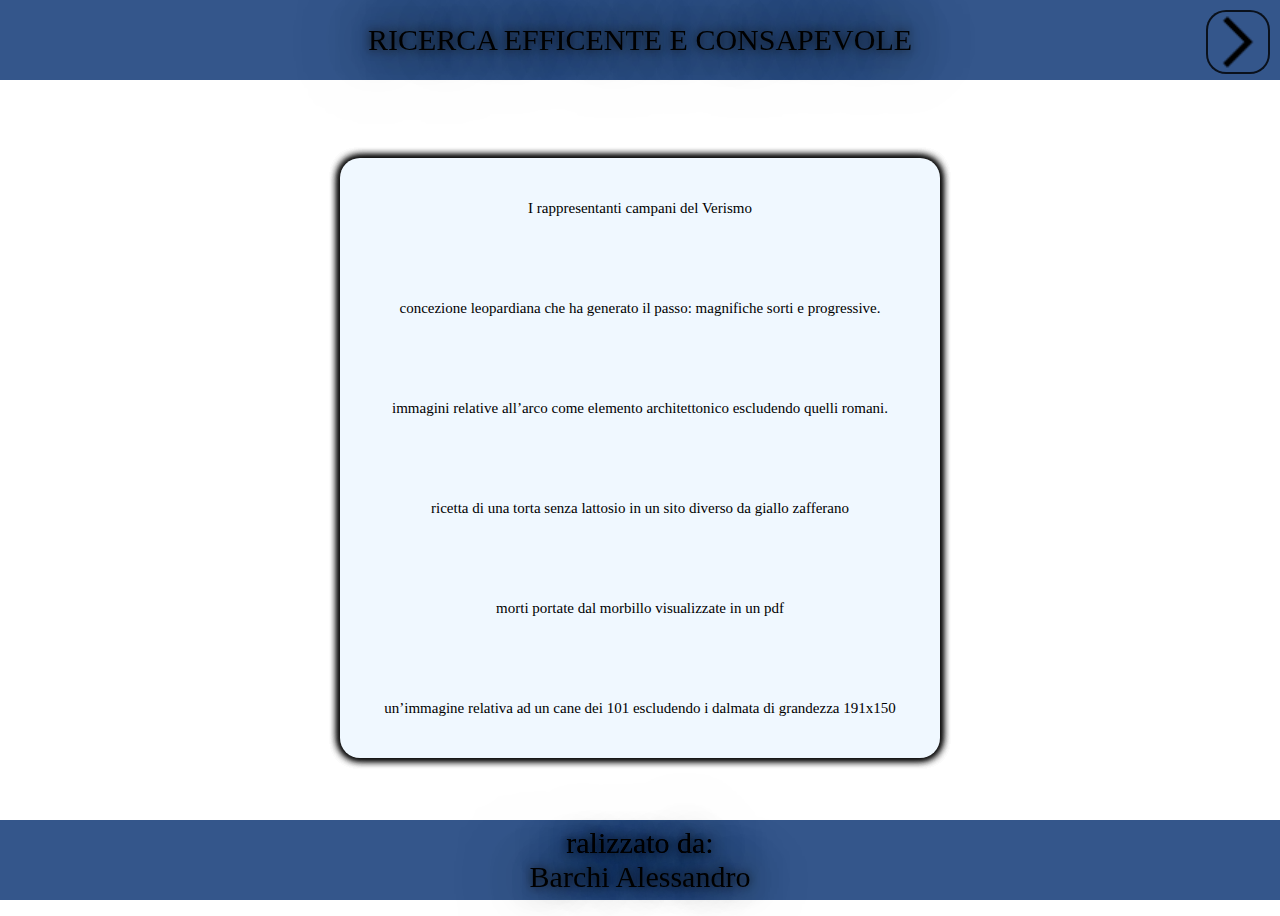
<file: ed civica/index.html>
<!DOCTYPE html>
<html lang="en">
<head>
    <meta charset="UTF-8">
    <meta name="viewport" content="width=device-width, initial-scale=1.0">
    <meta http-equiv="X-UA-Compatible" content="ie=edge">
    <title>ed. civica</title>
    <link rel="stylesheet" href="style/style.css"> 
</head>
<body>
    <header>
        <span class="grande">RICERCA EFFICENTE E CONSAPEVOLE</span>
            <a href="pag1.html"><div class="icona"></div></a>
        
    </header>
    <main class="pagina">
        <div class="padre">
                <span>I rappresentanti campani del Verismo</span>
            <div class="figlio">
                <a href="https://www.google.com/search?client=firefox-b-d&q=I+rappresentanti+campani+del+Verismo" target="_blanck">I rappresentanti campani del Verismo</a>
            </div>
        </div>
        <div class="padre">
                <span>concezione leopardiana che ha generato il passo: magnifiche sorti e progressive.</span> 
            <div class="figlio">
                <a href="https://www.google.com/search?q=La+concezione+leopardiana+che+ha+generato+il+passo%3A+magnifiche+sorti+e+progressive+filetype%3A+pdf&client=firefox-b-d&ei=lFHSY8bhGb2ckdUPuMeV8A0&ved=0ahUKEwjG-7uq_-T8AhU9TqQEHbhjBd4Q4dUDCA4&uact=5&oq=La+concezione+leopardiana+che+ha+generato+il+passo%3A+magnifiche+sorti+e+progressive+filetype%3A+pdf&gs_lcp=Cgxnd3Mtd2l6LXNlcnAQAzoWCAAQ6gIQtAIQigMQtwMQ1AMQ5QIYAUoECEEYAEoECEYYAFDTB1jmPmCFQmgCcAF4AIABdIgBkQuSAQQxNi4xmAEAoAEBoAECsAEKwAEB2gEECAEYBw&sclient=gws-wiz-serp" target="_blanck">La risposta deve essere contenuta in un pdf</a>
            </div>
        </div>
        <div class="padre">
                <span> immagini relative all’arco come elemento architettonico escludendo quelli romani.</span>
            <div class="figlio">
                <a href="https://www.google.com/search?q=l%27arco+come+elemento+architettonico+escludendo+quelli+romani+image+size%3A+800x600&tbm=isch&ved=2ahUKEwjM29DiguX8AhW6micCHfYaAsAQ2-cCegQIABAA&oq=l%27arco+come+elemento+architettonico+escludendo+quelli+romani+image+size%3A+800x600&gs_lcp=CgNpbWcQA1DiBVidD2C1K2gAcAB4AIABUYgB4AGSAQEzmAEAoAEBqgELZ3dzLXdpei1pbWfAAQE&sclient=img&ei=L1XSY4yIH7q1nsEP9rWIgAw&bih=938&biw=1903&client=firefox-b-d&hl=it" target="_blanck">Le immagini 800x600</a>
            </div>
        </div>
        <div class="padre">
                <span>ricetta di una torta senza lattosio in un sito diverso da giallo zafferano</span>
            <div class="figlio">
                <a href="https://www.google.com/search?q=La+ricetta+di+una+torta+senza+lattosio+-giallozafferano&client=firefox-b-d&bih=955&biw=1920&hl=it&ei=ZVbSY6v5NrLUkdUP6o2Y-Ao&ved=0ahUKEwjrv9H2g-X8AhUyaqQEHeoGBq8Q4dUDCA4&uact=5&oq=La+ricetta+di+una+torta+senza+lattosio+-giallozafferano&gs_lcp=Cgxnd3Mtd2l6LXNlcnAQAzoKCAAQRxDWBBCwAzoHCCEQoAEQCjoICCEQFhAeEB06BQghEKABSgQIQRgASgQIRhgAUKgYWIKNAWCWlAFoAXABeACAAYcBiAHwNJIBBTU5LjE5mAEAoAEByAEIwAEB&sclient=gws-wiz-serp" target="_blanck">La ricetta di una torta senza lattosio in un sito diverso da giallo zafferano</a>
            </div>
        </div>
        <div class="padre">
                <span>morti portate dal morbillo visualizzate in un pdf</span>
            <div class="figlio">
                <a href="https://www.google.com/search?q=Le+morti+portate+dal+morbillo++file+type%3A++pdf&client=firefox-b-d&bih=955&biw=1920&hl=it&ei=YVfSY5uzCIyYkdUPpag5&ved=0ahUKEwjb57fuhOX8AhUMTKQEHSVUDgAQ4dUDCA4&uact=5&oq=Le+morti+portate+dal+morbillo++file+type%3A++pdf&gs_lcp=Cgxnd3Mtd2l6LXNlcnAQAzoKCAAQRxDWBBCwAzoECCEQCjoFCAAQogQ6CgghEKABEMMEEApKBAhBGABKBAhGGABQvQFYiRRg9xdoAXABeACAAYYBiAGMBJIBAzMuMpgBAKABAcgBCMABAQ&sclient=gws-wiz-serp" target="_blanck">Le morti portate dal morbillo visualizzate in un pdf</a>
            </div>
        </div>
        <div class="padre">
                <span>un’immagine relativa ad un cane dei 101 escludendo i dalmata di grandezza 191x150</span>
            <div class="figlio">
                <a href="https://www.google.com/search?q=Un%E2%80%99immagine+relativa+ad+un+cane+dei+101+-dalmata+-imagesize:191x150&client=firefox-b-d&hl=it&source=lnms&tbm=isch&sa=X&ved=2ahUKEwjdk8qUjOX8AhWMXaQEHclCALUQ_AUoAXoECAEQAw&biw=1920&bih=955&dpr=1" target="_blanck">Un’immagine relativa ad un cane dei 101 escludendo i dalmata di grandezza 191x150</a>
            </div>
        </div>
        
    </main>

    <footer>
        <span class="grande">ralizzato da:</span>
        <span class="grande">Barchi Alessandro</span>
    </footer>
</body>
</html>
</file>
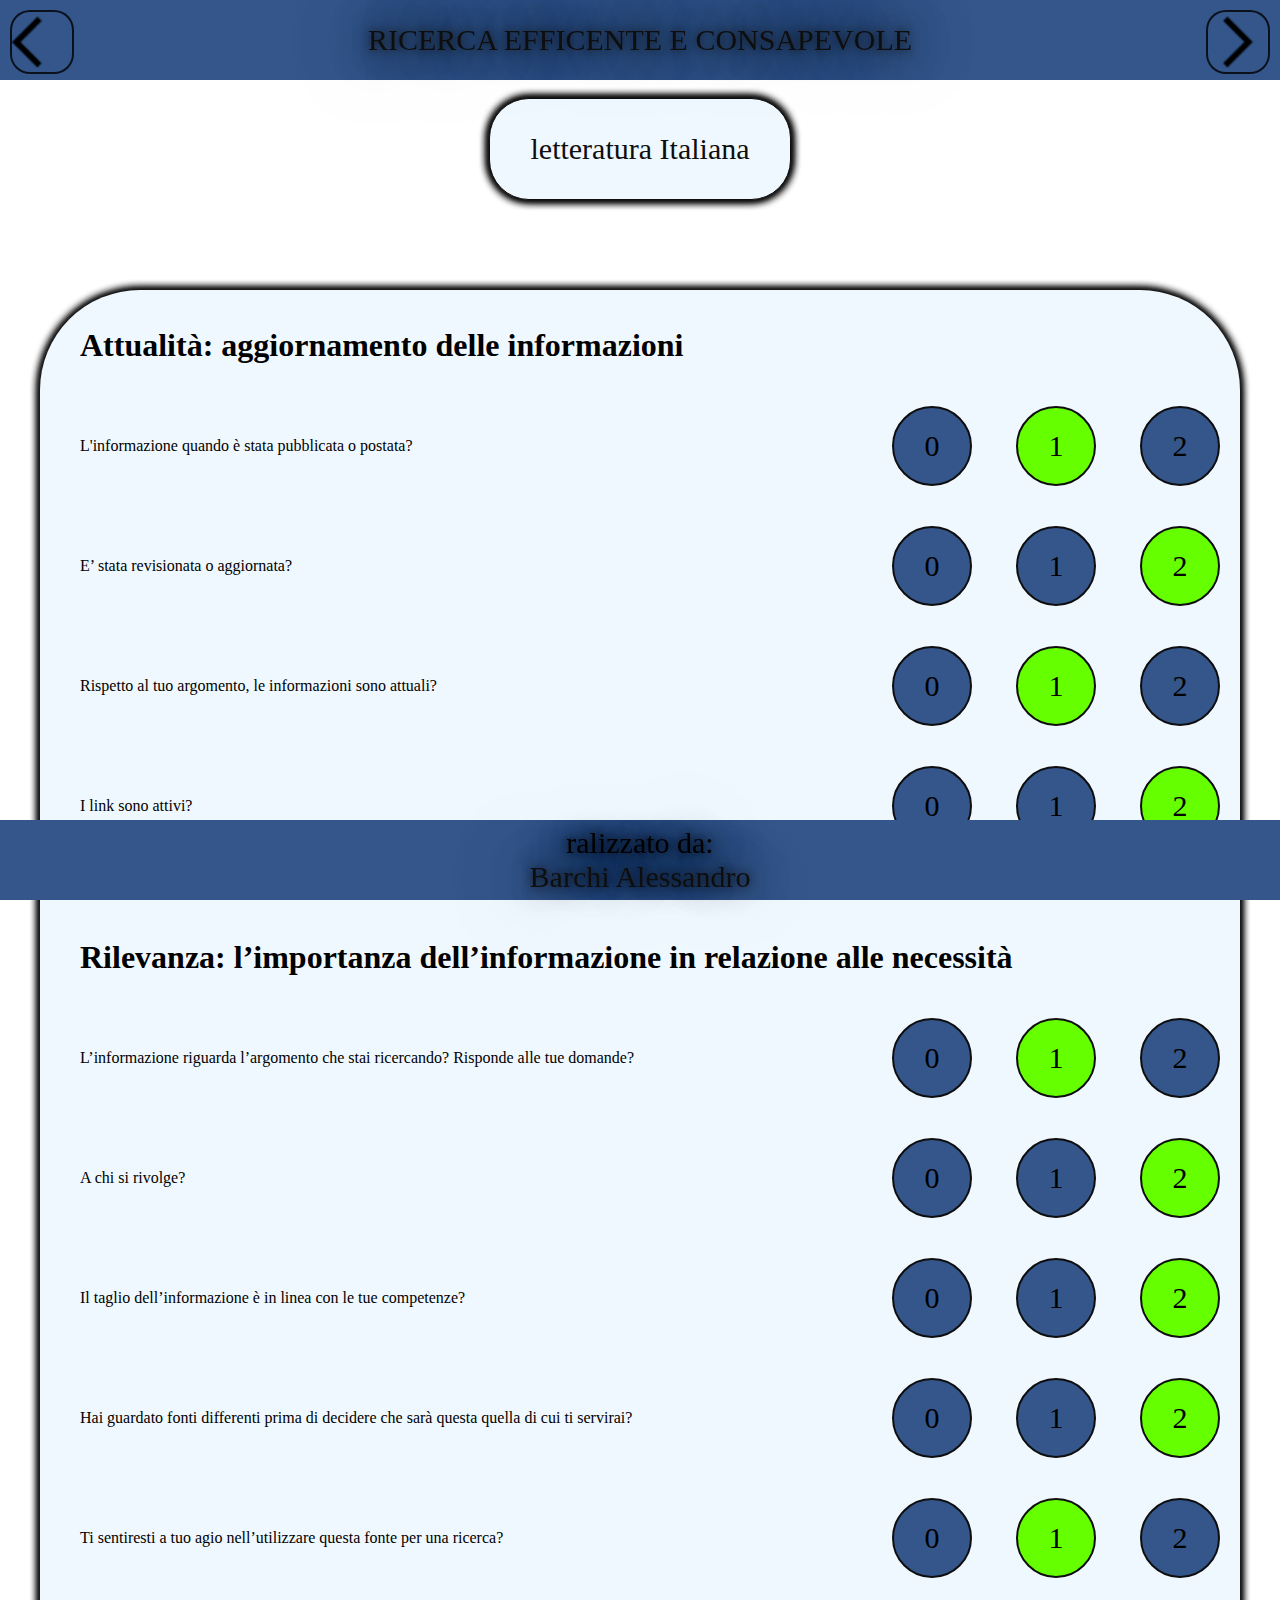
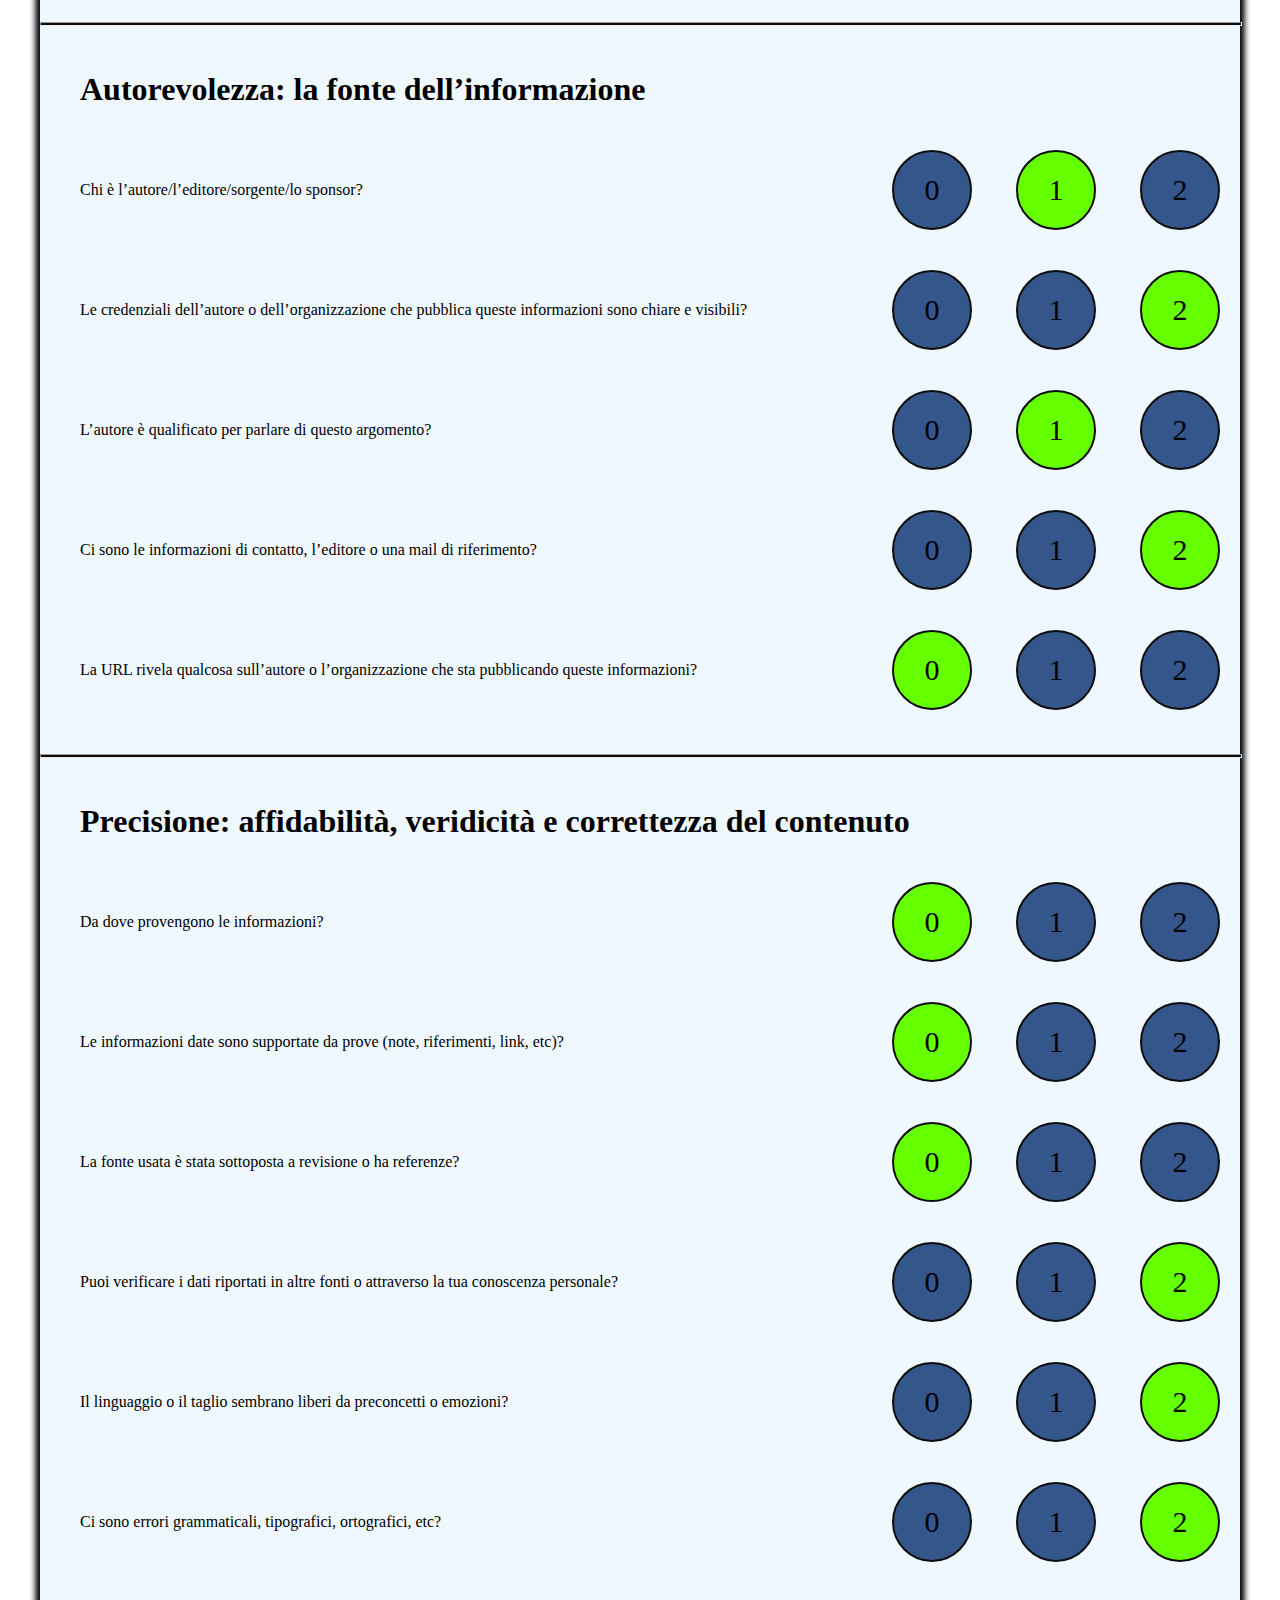
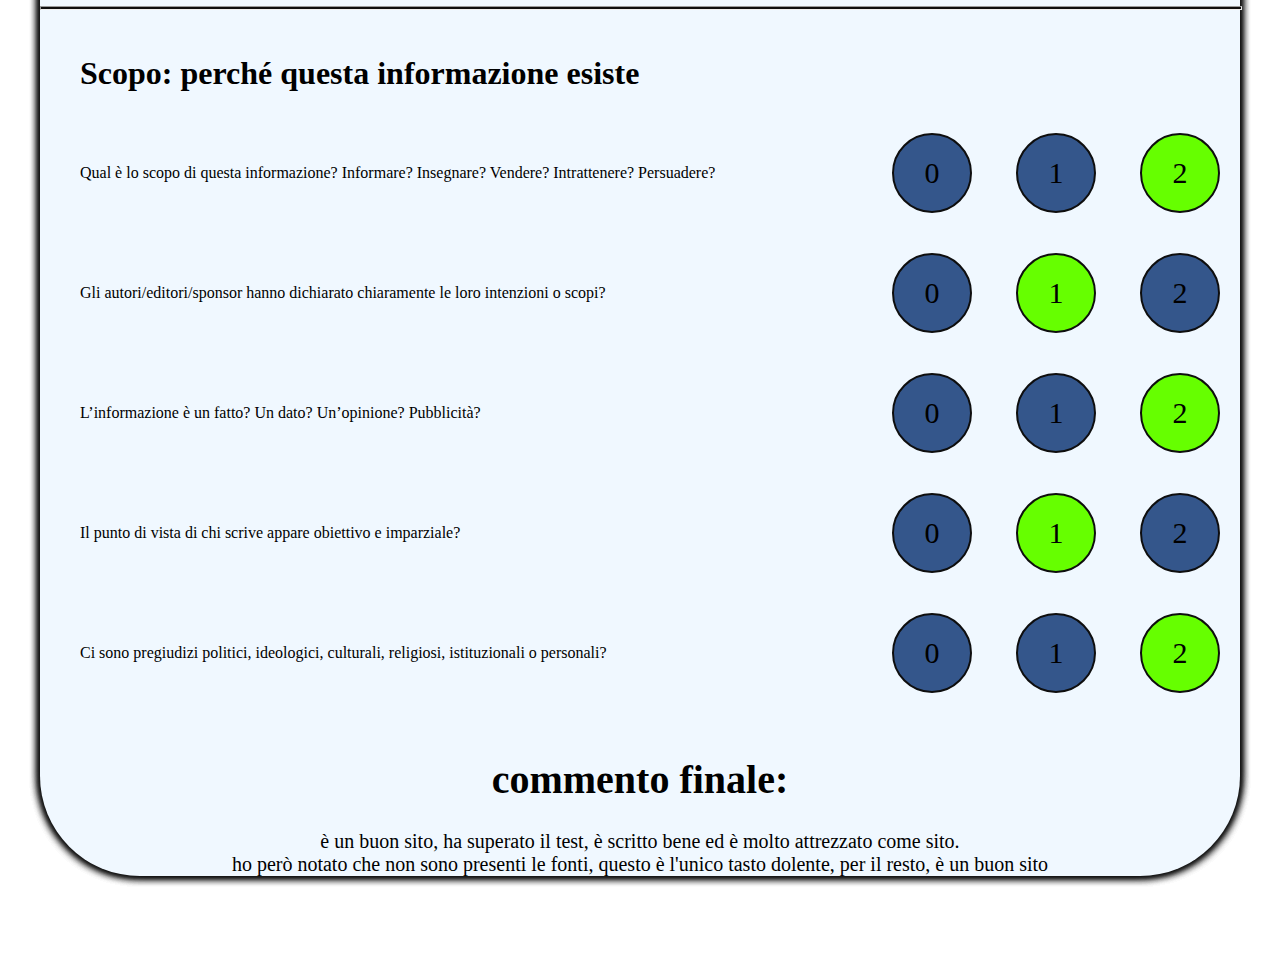
<file: ed civica/pag1.html>
<!DOCTYPE html>
<html lang="en">

<head>
    <meta charset="UTF-8">
    <meta http-equiv="X-UA-Compatible" content="IE=edge">
    <meta name="viewport" content="width=device-width, initial-scale=1.0">
    <title>ed. civica</title>
    <link rel="stylesheet" href="style/pag1.css">
</head>

<body>
    <header>
        <span class="grande">RICERCA EFFICENTE E CONSAPEVOLE</span>
        <a href="index.html">
            <div class="icona2"></div>
        </a>
        <a href="pag2.html">
            <div class="icona"></div>
        </a>
    </header>

    <div class="sito"><a href="http://www.letteraturaitaliana.org/" class="grande2">letteratura Italiana</a></div>

    <section class="craap-test">
        <ul>
            <div>
                <h1>Attualità: aggiornamento delle informazioni</h1>
            </div>

            <li>
                <div>L'informazione quando è stata pubblicata o postata?</div>

                <div class="div1">
                    <button class="btn">0</button>

                    <button class="btnscelto">1</button>

                    <button class="btn">2</button>
                </div>
            </li>
            <li>
                <div>E’ stata revisionata o aggiornata?</div>

                <div class="div1">
                    <button class="btn">0</button>

                    <button class="btn">1</button>

                    <button class="btnscelto">2</button>
                </div>
            </li>
            <li>
                <div>Rispetto al tuo argomento, le informazioni sono attuali?</div>

                <div class="div1">
                    <button class="btn">0</button>

                    <button class="btnscelto">1</button>

                    <button class="btn">2</button>
                </div>
            </li>
            <li>
                <div>I link sono attivi?</div>

                <div class="div1">
                    <button class="btn">0</button>

                    <button class="btn">1</button>

                    <button class="btnscelto">2</button>
                </div>
            </li>           
        </ul>
        <hr>
        <ul>
            <div>
                <h1>Rilevanza: l’importanza dell’informazione in relazione alle necessità</h1>
            </div>

            <li>
                <div>L’informazione riguarda l’argomento che stai ricercando? Risponde alle tue domande?</div>

                <div class="div1">
                    <button class="btn">0</button>

                    <button class="btnscelto">1</button>

                    <button class="btn">2</button>
                </div>
            </li>
            <li>
                <div>A chi si rivolge?</div>

                <div class="div1">
                    <button class="btn">0</button>

                    <button class="btn">1</button>

                    <button class="btnscelto">2</button>
                </div>
            </li>
            <li>
                <div>Il taglio dell’informazione è in linea con le tue competenze?</div>

                <div class="div1">
                    <button class="btn">0</button>

                    <button class="btn">1</button>

                    <button class="btnscelto">2</button>
                </div>
            </li>
            <li>
                <div>Hai guardato fonti differenti prima di decidere che sarà questa quella di cui ti servirai?</div>

                <div class="div1">
                    <button class="btn">0</button>

                    <button class="btn">1</button>

                    <button class="btnscelto">2</button>
                </div>
            </li>
            <li>
                <div>Ti sentiresti a tuo agio nell’utilizzare questa fonte per una ricerca? </div>

                <div class="div1">
                    <button class="btn">0</button>

                    <button class="btnscelto">1</button>

                    <button class="btn">2</button>
                </div>
            </li>
        </ul>
        <hr>
        <ul>
            <div>
                <h1>Autorevolezza: la fonte dell’informazione</h1>
            </div>

            <li>
                <div>Chi è l’autore/l’editore/sorgente/lo sponsor?</div>

                <div class="div1">
                    <button class="btn">0</button>

                    <button class="btnscelto">1</button>

                    <button class="btn">2</button>
                </div>
            </li>
            <li>
                <div>Le credenziali dell’autore o dell’organizzazione che pubblica queste informazioni sono chiare e visibili?</div>

                <div class="div1">
                    <button class="btn">0</button>

                    <button class="btn">1</button>

                    <button class="btnscelto">2</button>
                </div>
            </li>
            <li>
                <div>L’autore è qualificato per parlare di questo argomento?</div>

                <div class="div1">
                    <button class="btn">0</button>

                    <button class="btnscelto">1</button>

                    <button class="btn">2</button>
                </div>
            </li>
            <li>
                <div>Ci sono le informazioni di contatto, l’editore o una mail di riferimento?</div>

                <div class="div1">
                    <button class="btn">0</button>

                    <button class="btn">1</button>

                    <button class="btnscelto">2</button>
                </div>
            </li>
            <li>
                <div>La URL rivela qualcosa sull’autore o l’organizzazione che sta pubblicando queste informazioni?</div>

                <div class="div1">
                    <button class="btnscelto">0</button>

                    <button class="btn">1</button>

                    <button class="btn">2</button>
                </div>
            </li>
        </ul>
        <hr>
        <ul>
            <div>
                <h1>Precisione: affidabilità, veridicità e correttezza del contenuto</h1>
            </div>

            <li>
                <div>Da dove provengono le informazioni?</div>

                <div class="div1">
                    <button class="btnscelto">0</button>

                    <button class="btn">1</button>

                    <button class="btn">2</button>
                </div>
            </li>
            <li>
                <div>Le informazioni date sono supportate da prove (note, riferimenti, link, etc)?</div>

                <div class="div1">
                    <button class="btnscelto">0</button>

                    <button class="btn">1</button>

                    <button class="btn">2</button>
                </div>
            </li>
            <li>
                <div>La fonte usata è stata sottoposta a revisione o ha referenze?</div>

                <div class="div1">
                    <button class="btnscelto">0</button>

                    <button class="btn">1</button>

                    <button class="btn">2</button>
                </div>
            </li>
            <li>
                <div>Puoi verificare i dati riportati in altre fonti o attraverso la tua conoscenza personale?</div>

                <div class="div1">
                    <button class="btn">0</button>

                    <button class="btn">1</button>

                    <button class="btnscelto">2</button>
                </div>
            </li>
            <li>
                <div>Il linguaggio o il taglio sembrano liberi da preconcetti o emozioni?</div>

                <div class="div1">
                    <button class="btn">0</button>

                    <button class="btn">1</button>

                    <button class="btnscelto">2</button>
                </div>
            </li>
            <li>
                <div>Ci sono errori grammaticali, tipografici, ortografici, etc?</div>

                <div class="div1">
                    <button class="btn">0</button>

                    <button class="btn">1</button>

                    <button class="btnscelto">2</button>
                </div>
            </li>
        </ul>
        <hr>
        <ul>
            <div>
                <h1>Scopo: perché questa informazione esiste</h1>
            </div>

            <li>
                <div>Qual è lo scopo di questa informazione? Informare? Insegnare? Vendere? Intrattenere? Persuadere?</div>

                <div class="div1">
                    <button class="btn">0</button>

                    <button class="btn">1</button>

                    <button class="btnscelto">2</button>
                </div>
            </li>
            <li>
                <div>Gli autori/editori/sponsor hanno dichiarato chiaramente le loro intenzioni o scopi?</div>

                <div class="div1">
                    <button class="btn">0</button>

                    <button class="btnscelto">1</button>

                    <button class="btn">2</button>
                </div>
            </li>
            <li>
                <div>L’informazione è un fatto? Un dato? Un’opinione? Pubblicità?</div>

                <div class="div1">
                    <button class="btn">0</button>

                    <button class="btn">1</button>

                    <button class="btnscelto">2</button>
                </div>
            </li>
            <li>
                <div>Il punto di vista di chi scrive appare obiettivo e imparziale?</div>

                <div class="div1">
                    <button class="btn">0</button>

                    <button class="btnscelto">1</button>

                    <button class="btn">2</button>
                </div>
            </li>
            <li>
                <div>Ci sono pregiudizi politici, ideologici, culturali, religiosi, istituzionali o personali?</div>

                <div class="div1">
                    <button class="btn">0</button>

                    <button class="btn">1</button>

                    <button class="btnscelto">2</button>
                </div>
            </li>
        </ul>
        

        <div class="commento">
            <span><h1>commento finale:</h1> </span>
            <span>è un buon sito, ha superato il test, è scritto bene ed è molto attrezzato come sito.</span>
            <span>ho però notato che non sono presenti le fonti, questo è l'unico tasto dolente, per il resto, è un buon sito</span>
        </div>
    </section>

    <footer>
        <span class="grande">ralizzato da:</span>
        <span class="grande">Barchi Alessandro</span>
    </footer>
</body>

</html>
</file>
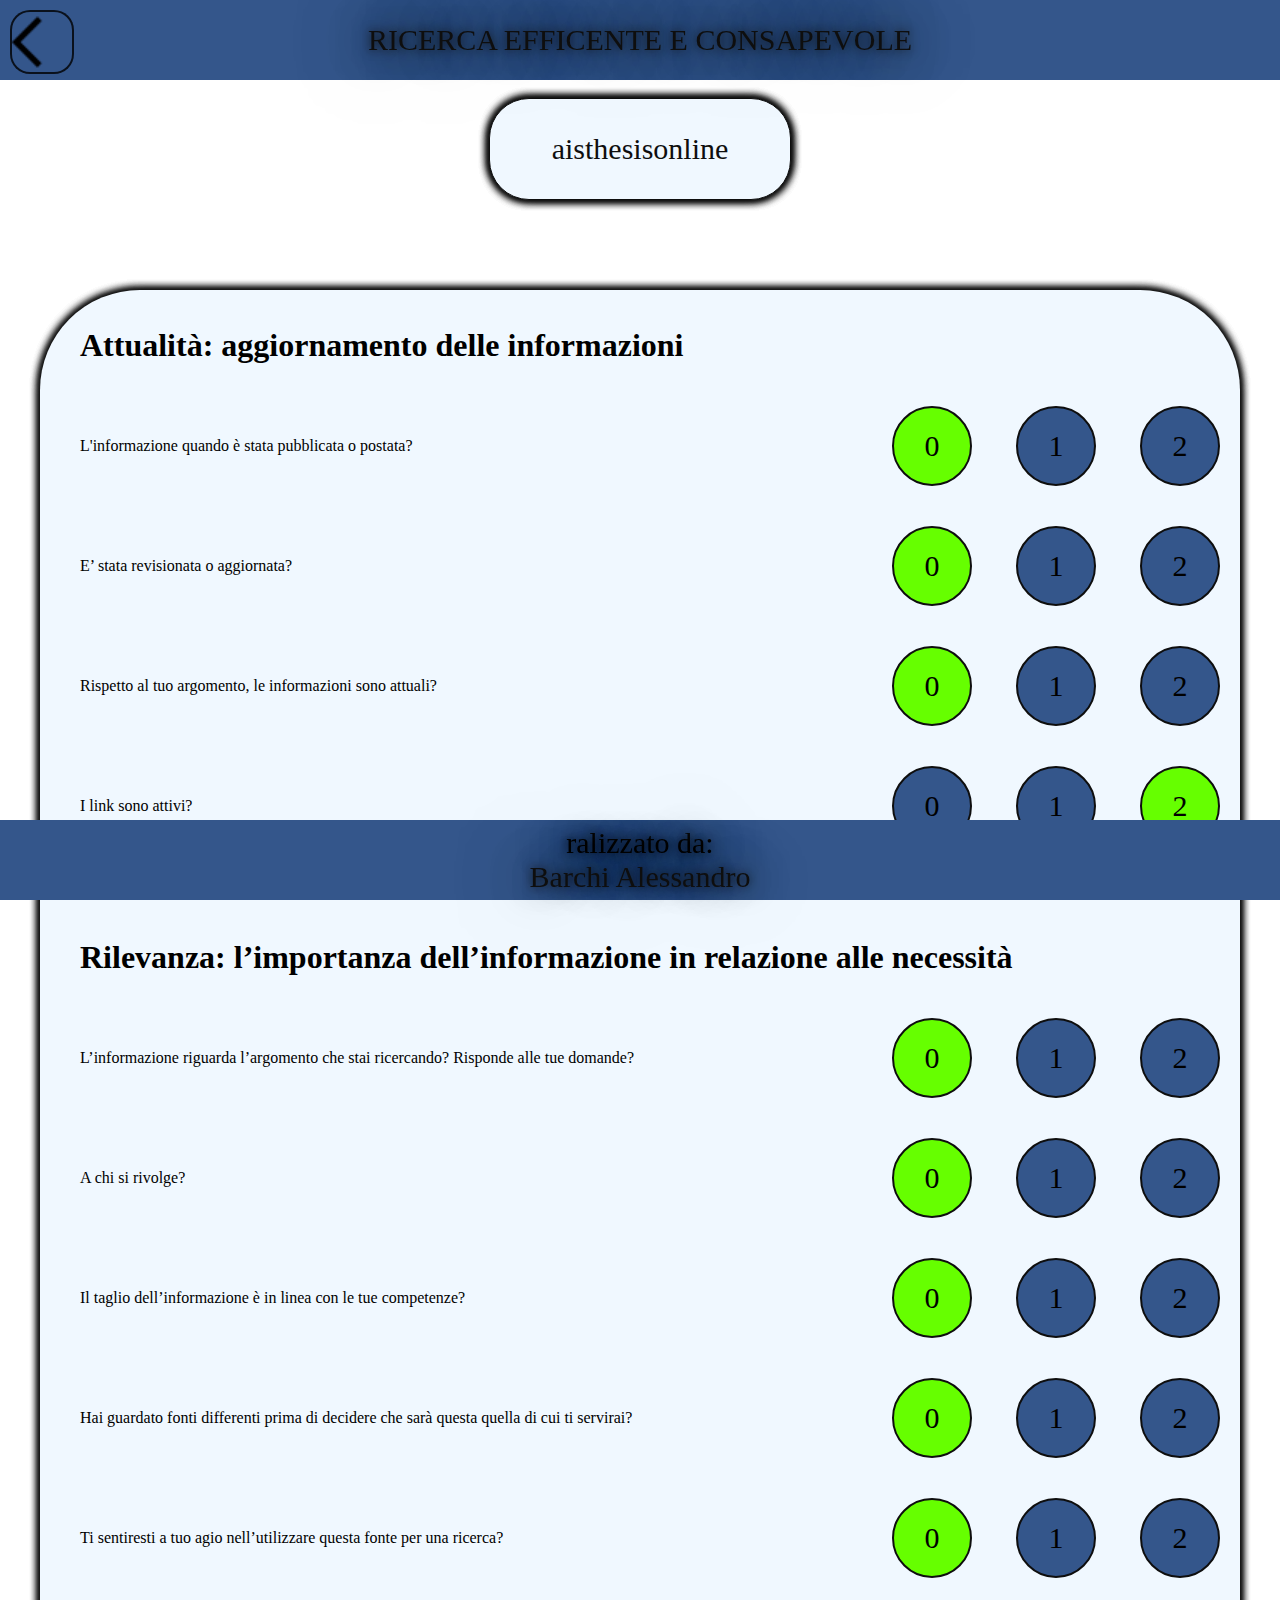
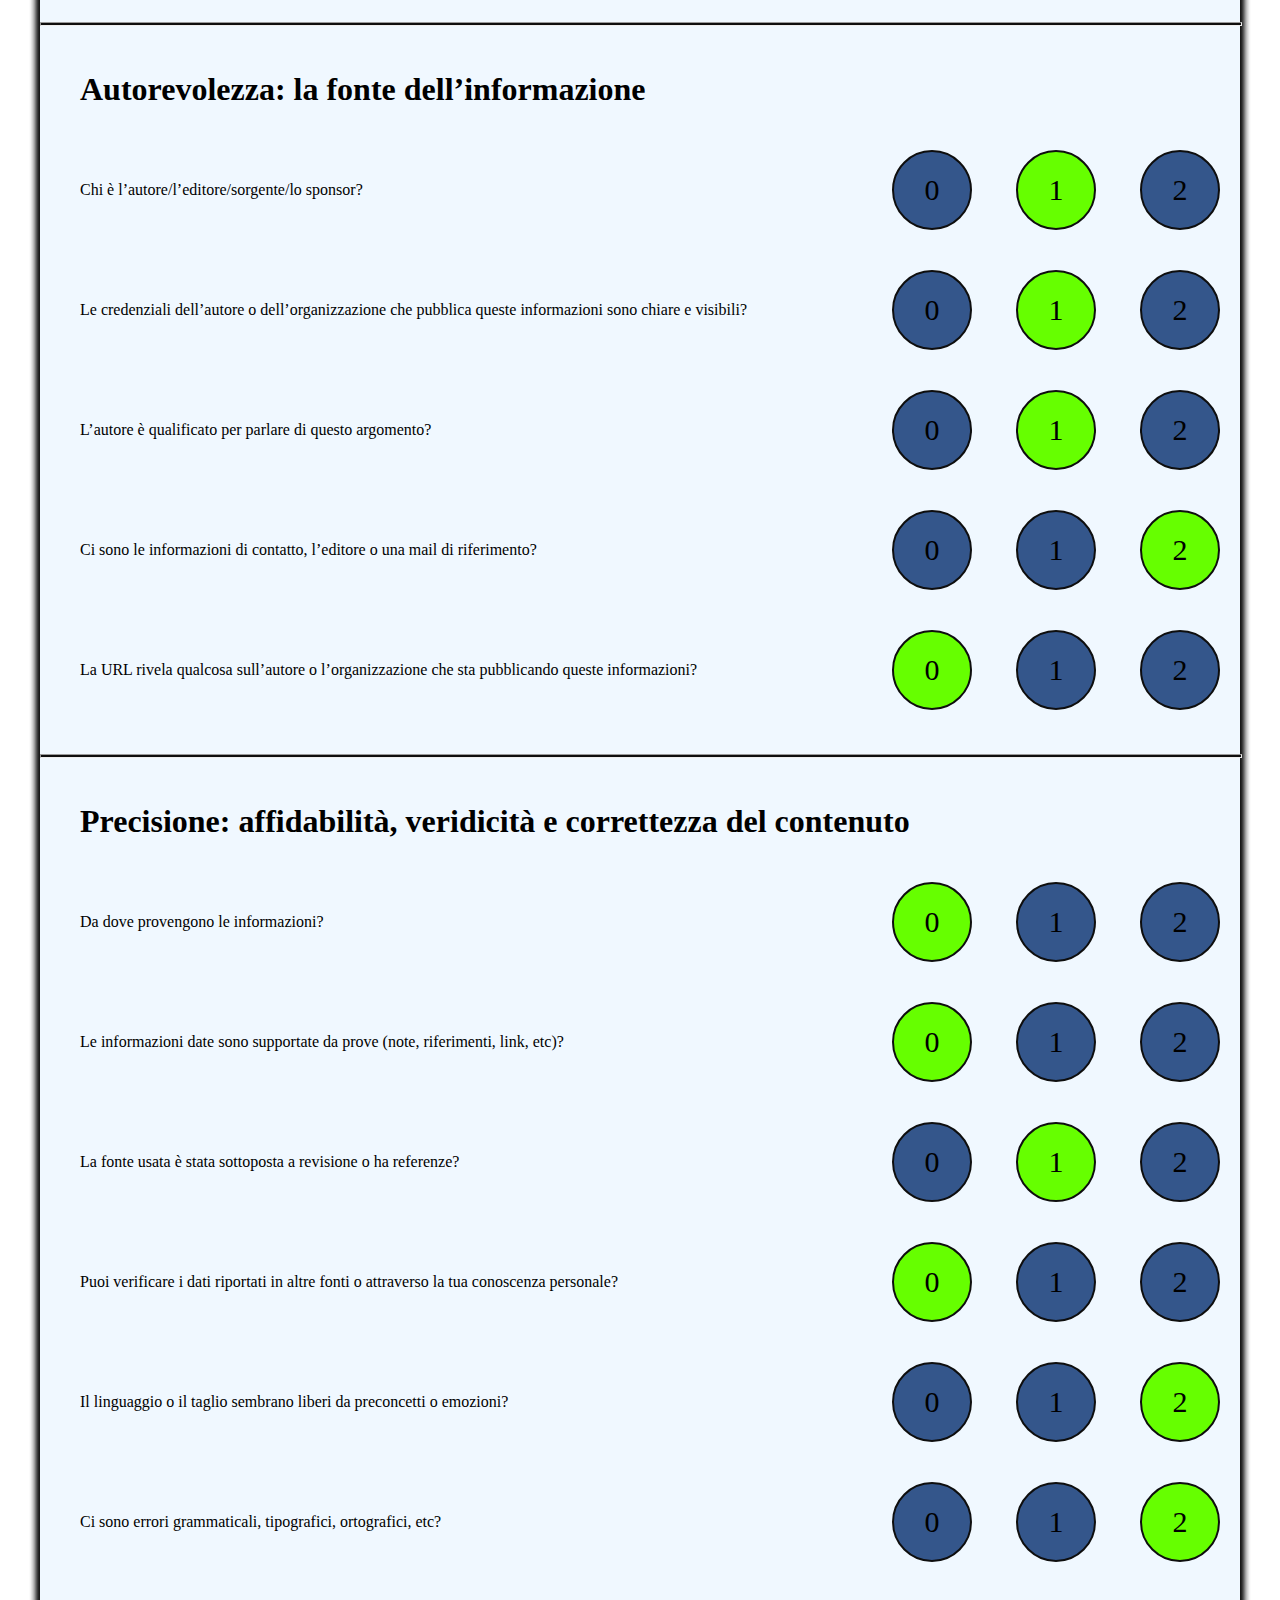
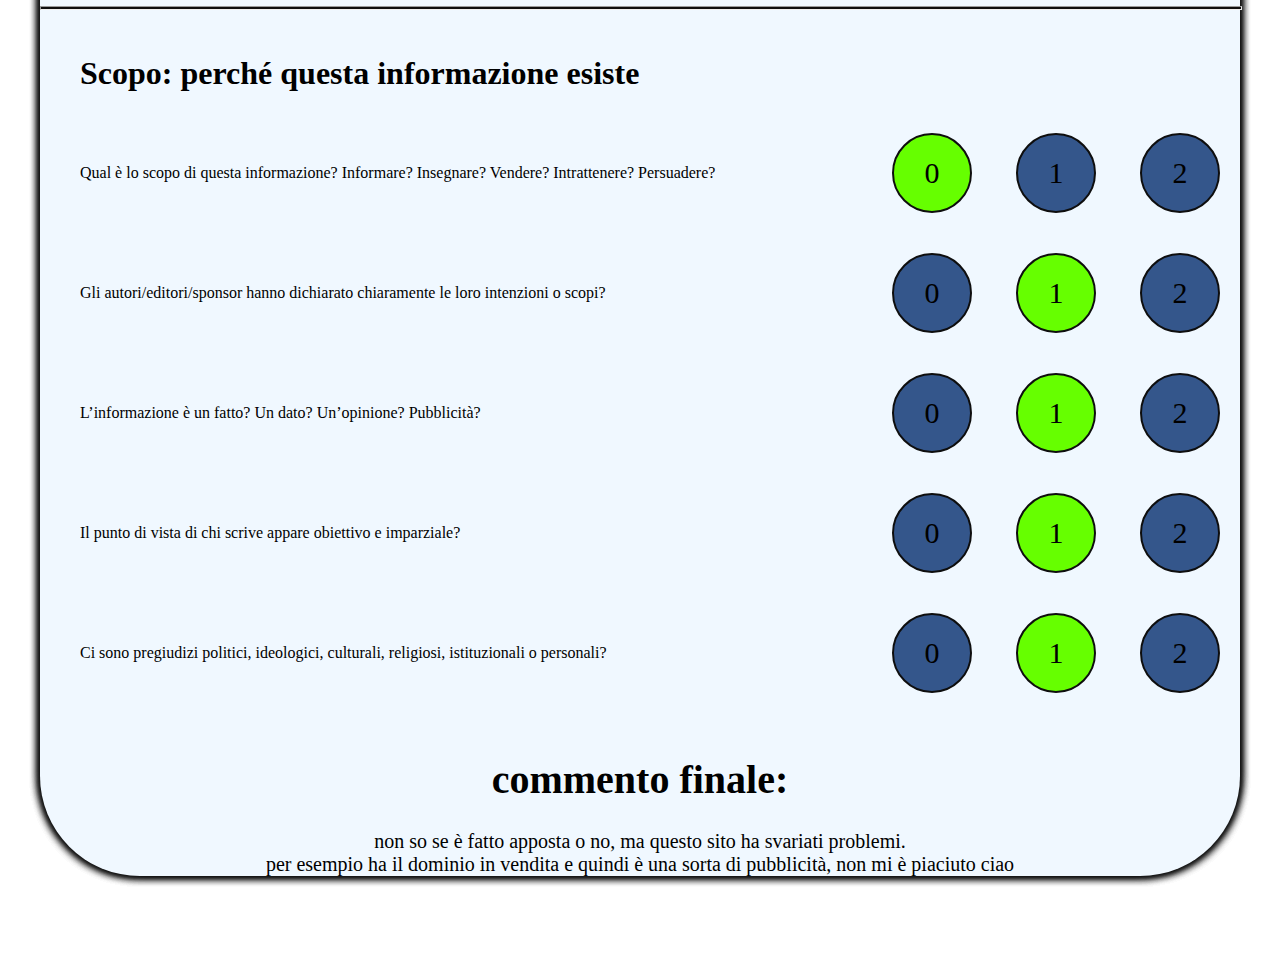
<file: ed civica/pag2.html>
<!DOCTYPE html>
<html lang="en">

<head>
    <meta charset="UTF-8">
    <meta http-equiv="X-UA-Compatible" content="IE=edge">
    <meta name="viewport" content="width=device-width, initial-scale=1.0">
    <title>ed. civica</title>
    <link rel="stylesheet" href="style/pag1.css">
</head>

<body>
    <header>
        <span class="grande">RICERCA EFFICENTE E CONSAPEVOLE</span>
        <a href="pag1.html">
            <div class="icona2"></div>
        </a>
    </header>

    <div class="sito"><a href="http://www.aisthesisonline.it/" class="grande2">aisthesisonline</a></div>

    <section class="craap-test">
        <ul>
            <div>
                <h1>Attualità: aggiornamento delle informazioni</h1>
            </div>

            <li>
                <div>L'informazione quando è stata pubblicata o postata?</div>

                <div class="div1">
                    <button class="btnscelto">0</button>

                    <button class="btn">1</button>

                    <button class="btn">2</button>
                </div>
            </li>
            <li>
                <div>E’ stata revisionata o aggiornata?</div>

                <div class="div1">
                    <button class="btnscelto">0</button>

                    <button class="btn">1</button>

                    <button class="btn">2</button>
                </div>
            </li>
            <li>
                <div>Rispetto al tuo argomento, le informazioni sono attuali?</div>

                <div class="div1">
                    <button class="btnscelto">0</button>

                    <button class="btn">1</button>

                    <button class="btn">2</button>
                </div>
            </li>
            <li>
                <div>I link sono attivi?</div>

                <div class="div1">
                    <button class="btn">0</button>

                    <button class="btn">1</button>

                    <button class="btnscelto">2</button>
                </div>
            </li>           
        </ul>
        <hr>
        <ul>
            <div>
                <h1>Rilevanza: l’importanza dell’informazione in relazione alle necessità</h1>
            </div>

            <li>
                <div>L’informazione riguarda l’argomento che stai ricercando? Risponde alle tue domande?</div>

                <div class="div1">
                    <button class="btnscelto">0</button>

                    <button class="btn">1</button>

                    <button class="btn">2</button>
                </div>
            </li>
            <li>
                <div>A chi si rivolge?</div>

                <div class="div1">
                    <button class="btnscelto">0</button>

                    <button class="btn">1</button>

                    <button class="btn">2</button>
                </div>
            </li>
            <li>
                <div>Il taglio dell’informazione è in linea con le tue competenze?</div>

                <div class="div1">
                    <button class="btnscelto">0</button>

                    <button class="btn">1</button>

                    <button class="btn">2</button>
                </div>
            </li>
            <li>
                <div>Hai guardato fonti differenti prima di decidere che sarà questa quella di cui ti servirai?</div>

                <div class="div1">
                    <button class="btnscelto">0</button>

                    <button class="btn">1</button>

                    <button class="btn">2</button>
                </div>
            </li>
            <li>
                <div>Ti sentiresti a tuo agio nell’utilizzare questa fonte per una ricerca? </div>

                <div class="div1">
                    <button class="btnscelto">0</button>

                    <button class="btn">1</button>

                    <button class="btn">2</button>
                </div>
            </li>
        </ul>
        <hr>
        <ul>
            <div>
                <h1>Autorevolezza: la fonte dell’informazione</h1>
            </div>

            <li>
                <div>Chi è l’autore/l’editore/sorgente/lo sponsor?</div>

                <div class="div1">
                    <button class="btn">0</button>

                    <button class="btnscelto">1</button>

                    <button class="btn">2</button>
                </div>
            </li>
            <li>
                <div>Le credenziali dell’autore o dell’organizzazione che pubblica queste informazioni sono chiare e visibili?</div>

                <div class="div1">
                    <button class="btn">0</button>

                    <button class="btnscelto">1</button>

                    <button class="btn">2</button>
                </div>
            </li>
            <li>
                <div>L’autore è qualificato per parlare di questo argomento?</div>

                <div class="div1">
                    <button class="btn">0</button>

                    <button class="btnscelto">1</button>

                    <button class="btn">2</button>
                </div>
            </li>
            <li>
                <div>Ci sono le informazioni di contatto, l’editore o una mail di riferimento?</div>

                <div class="div1">
                    <button class="btn">0</button>

                    <button class="btn">1</button>

                    <button class="btnscelto">2</button>
                </div>
            </li>
            <li>
                <div>La URL rivela qualcosa sull’autore o l’organizzazione che sta pubblicando queste informazioni?</div>

                <div class="div1">
                    <button class="btnscelto">0</button>

                    <button class="btn">1</button>

                    <button class="btn">2</button>
                </div>
            </li>
        </ul>
        <hr>
        <ul>
            <div>
                <h1>Precisione: affidabilità, veridicità e correttezza del contenuto</h1>
            </div>

            <li>
                <div>Da dove provengono le informazioni?</div>

                <div class="div1">
                    <button class="btnscelto">0</button>

                    <button class="btn">1</button>

                    <button class="btn">2</button>
                </div>
            </li>
            <li>
                <div>Le informazioni date sono supportate da prove (note, riferimenti, link, etc)?</div>

                <div class="div1">
                    <button class="btnscelto">0</button>

                    <button class="btn">1</button>

                    <button class="btn">2</button>
                </div>
            </li>
            <li>
                <div>La fonte usata è stata sottoposta a revisione o ha referenze?</div>

                <div class="div1">
                    <button class="btn">0</button>

                    <button class="btnscelto">1</button>

                    <button class="btn">2</button>
                </div>
            </li>
            <li>
                <div>Puoi verificare i dati riportati in altre fonti o attraverso la tua conoscenza personale?</div>

                <div class="div1">
                    <button class="btnscelto">0</button>

                    <button class="btn">1</button>

                    <button class="btn">2</button>
                </div>
            </li>
            <li>
                <div>Il linguaggio o il taglio sembrano liberi da preconcetti o emozioni?</div>

                <div class="div1">
                    <button class="btn">0</button>

                    <button class="btn">1</button>

                    <button class="btnscelto">2</button>
                </div>
            </li>
            <li>
                <div>Ci sono errori grammaticali, tipografici, ortografici, etc?</div>

                <div class="div1">
                    <button class="btn">0</button>

                    <button class="btn">1</button>

                    <button class="btnscelto">2</button>
                </div>
            </li>
        </ul>
        <hr>
        <ul>
            <div>
                <h1>Scopo: perché questa informazione esiste</h1>
            </div>

            <li>
                <div>Qual è lo scopo di questa informazione? Informare? Insegnare? Vendere? Intrattenere? Persuadere?</div>

                <div class="div1">
                    <button class="btnscelto">0</button>

                    <button class="btn">1</button>

                    <button class="btn">2</button>
                </div>
            </li>
            <li>
                <div>Gli autori/editori/sponsor hanno dichiarato chiaramente le loro intenzioni o scopi?</div>

                <div class="div1">
                    <button class="btn">0</button>

                    <button class="btnscelto">1</button>

                    <button class="btn">2</button>
                </div>
            </li>
            <li>
                <div>L’informazione è un fatto? Un dato? Un’opinione? Pubblicità?</div>

                <div class="div1">
                    <button class="btn">0</button>

                    <button class="btnscelto">1</button>

                    <button class="btn">2</button>
                </div>
            </li>
            <li>
                <div>Il punto di vista di chi scrive appare obiettivo e imparziale?</div>

                <div class="div1">
                    <button class="btn">0</button>

                    <button class="btnscelto">1</button>

                    <button class="btn">2</button>
                </div>
            </li>
            <li>
                <div>Ci sono pregiudizi politici, ideologici, culturali, religiosi, istituzionali o personali?</div>

                <div class="div1">
                    <button class="btn">0</button>

                    <button class="btnscelto">1</button>

                    <button class="btn">2</button>
                </div>
            </li>
        </ul>
        

        <div class="commento">
            <span><h1>commento finale:</h1> </span>
            <span>non so se  è fatto apposta o no, ma questo sito ha svariati problemi.</span>
            <span>per esempio ha il dominio in vendita e quindi è una sorta di pubblicità, non mi è piaciuto ciao</span>
        </div>
    </section>

    <footer>
        <span class="grande">ralizzato da:</span>
        <span class="grande">Barchi Alessandro</span>
    </footer>
</body>

</html>
</file>
<file: ed civica/style/style.css>
header{
    position: fixed;
    top:0px;
    width: 100%;
    height: 80px;
    background-color: #34568B;
    display: flex;
    align-items: center;
    justify-content: center;
}
.grande{
    font-family: cursive;
    font-size: 30px;
    text-shadow: 0 0 10px #0e0e0e,
        0 0 40px #0e0e0e,
        0 0 80px #0e0e0e,
        0 0 160px #0e0e0e,
        0 0 240px #0e0e0e;
}

.icona{
    position: absolute;
    right: 10px;
    top: 10px;
    height: 60px;
    width: 60px;
    background-image: url(../img/arrow_forward_ios_FILL0_wght500_GRAD0_opsz40.png);
    background-repeat: no-repeat;
    background-size: cover;
    border: 2px solid rgba(0, 0, 0, 0.8);
    border-radius: 20px;
}

.icona:hover{
    cursor: pointer;
}
/*---------------- header ------------------*/


body{
    display: flex;
    align-items: center;
    justify-content: center;
    height: 100vh;
    overflow: hidden;
}
.pagina{
    height: 600px;
    width: 600px;
    background-color: aliceblue;
    border-radius: 20px;
    box-shadow: 0 0 5px #0e0e0e,
        0 0 10px #0e0e0e,
        0 0 10px #0e0e0e,
        0 0 10px #0e0e0e,
        0 0 10px #0e0e0e;
    display: flex;
    flex-direction: column;
    align-items: center;
    justify-content: center;
}

.padre{
    height: 100px;
    width: 100%;
    display: flex;
    flex-direction: column;
    align-items: center;
    justify-content: center;
    animation: 2s anim1 ;
}

.figlio{
    display: none;
    position: relative;
}
.padre:hover > .figlio{
    display: block;
}
a{
    text-decoration: none;
    font-family: cursive;
    font-size: 15px;
}

span{
    font-family: cursive;
    font-size: 15px;
}



/*---------------- footer ------------------*/
footer{
    position: fixed;
    bottom: 0px;
    width: 100%;
    height: 80px;
    background-color: #34568B;
    display: flex;
    flex-direction: column;
    align-items: center;
    justify-content: center;
}
</file>
<file: ed civica/style/pag1.css>
header{
    position: fixed;
    top:0px;
    width: 100%;
    height: 80px;
    background-color: #34568B;
    display: flex;
    align-items: center;
    justify-content: center;
}
.grande{
    font-family: cursive;
    color: #0e0e0e;
    font-size: 30px;
    text-shadow: 0 0 10px #0e0e0e,
        0 0 40px #0e0e0e,
        0 0 80px #0e0e0e,
        0 0 160px #0e0e0e,
        0 0 240px #0e0e0e;
    text-decoration: none;
}

.icona{
    position: absolute;
    right: 10px;
    top: 10px;
    height: 60px;
    width: 60px;
    background-image: url(../img/arrow_forward_ios_FILL0_wght500_GRAD0_opsz40.png);
    background-repeat: no-repeat;
    background-size: cover;
    border: 2px solid rgba(0, 0, 0, 0.8);
    border-radius: 20px;
    transition-property: transform;
    transition-duration: 1s;
}

.icona:hover{
    cursor: pointer;
    transform: scale(110%);
    transition-property: transform;
    transition-duration: 1s;
}
/*--------------------------header--------------------*/


body{
    display: flex;
    flex-direction: column;
    align-items: center;
    justify-content: center;
    overflow-y: scroll;
}

.sito{
    width: 300px;
    height: 100px;
    background-color: aliceblue;
    border-radius: 40px;
    display: flex;
    justify-content: center;
    align-items: center;
    margin: 10vh;
    border: 1px solid #0e0e0e;
    box-shadow: 0 0 5px #0e0e0e,
        0 0 10px #0e0e0e,
        0 0 10px #0e0e0e,
        0 0 10px #0e0e0e,
        0 0 10px #0e0e0e;
    transition-property: transform;
    transition-duration: 1s;
}

.grande2{
    font-family: cursive;
    color: #0e0e0e;
    font-size: 30px;
    text-decoration: none;
}

.sito:hover{
    cursor: pointer;
    transform: scale(110%);
    transition-property: transform;
    transition-duration: 1s;
}

.craap-test{
    width: 1200px;
    background-color: aliceblue;
    border-radius: 100px;
    box-shadow: 0 0 5px #0e0e0e,
        0 0 10px #0e0e0e,
        0 0 10px #0e0e0e,
        0 0 10px #0e0e0e,
        0 0 10px #0e0e0e;
    display: flex;
    flex-direction: column;
    margin-bottom: 10vh;
    font-family: cursive;
}

.btn{
    width: 80px;
    height: 80px;
    border-radius: 40px;
    border: #0e0e0e 2px solid;
    margin: 20px 20px 20px 20px;
    background-color: #34568B;
    font-size: 30px;
    font-family: cursive;
    transition-property: transform;
    transition-duration: 1s;
}

.btn:hover{
    transition-property: transform;
    transition-duration: 1s;
    transform: scale(110%);
    cursor: pointer;
}

.btnscelto{
    width: 80px;
    height: 80px;
    border-radius: 40px;
    border: #0e0e0e 2px solid;
    margin: 20px 20px 20px 20px;
    background-color: #66ff00;
    font-size: 30px;
    font-family: cursive;
    transition-property: transform;
    transition-duration: 1s;
}

.btnscelto:hover{
    transition-property: transform;
    transition-duration: 1s;
    transform: scale(110%);
    cursor: pointer;
}


li{
    display: flex;
    align-items: center;
    justify-content: space-between;
}

hr{
    width: 100%;
    height: 2px;
    background-color: #0e0e0e;
}

.commento{
    width: 100%;
    display: flex;
    flex-direction: column;
    justify-content: center;
    align-items: center;
}

.commento>span{
    font-size: 20px;
    font-family: cursive;
}
/*--------------------------footer--------------------*/

footer{
    position: fixed;
    bottom: 0px;
    width: 100%;
    height: 80px;
    background-color: #34568B;
    display: flex;
    flex-direction: column;
    align-items: center;
    justify-content: center;
}

.icona2{
    position: absolute;
    left: 10px;
    top: 10px;
    height: 60px;
    width: 60px;
    background-image: url(../img/indietro.png);
    background-repeat: no-repeat;
    background-size: cover;
    border: 2px solid rgba(0, 0, 0, 0.8);
    border-radius: 20px;
    transition-property: transform;
    transition-duration: 1s;
}

.icona2:hover{
    cursor: pointer;
    transform: scale(110%);
    transition-property: transform;
    transition-duration: 1s;
}
</file>
